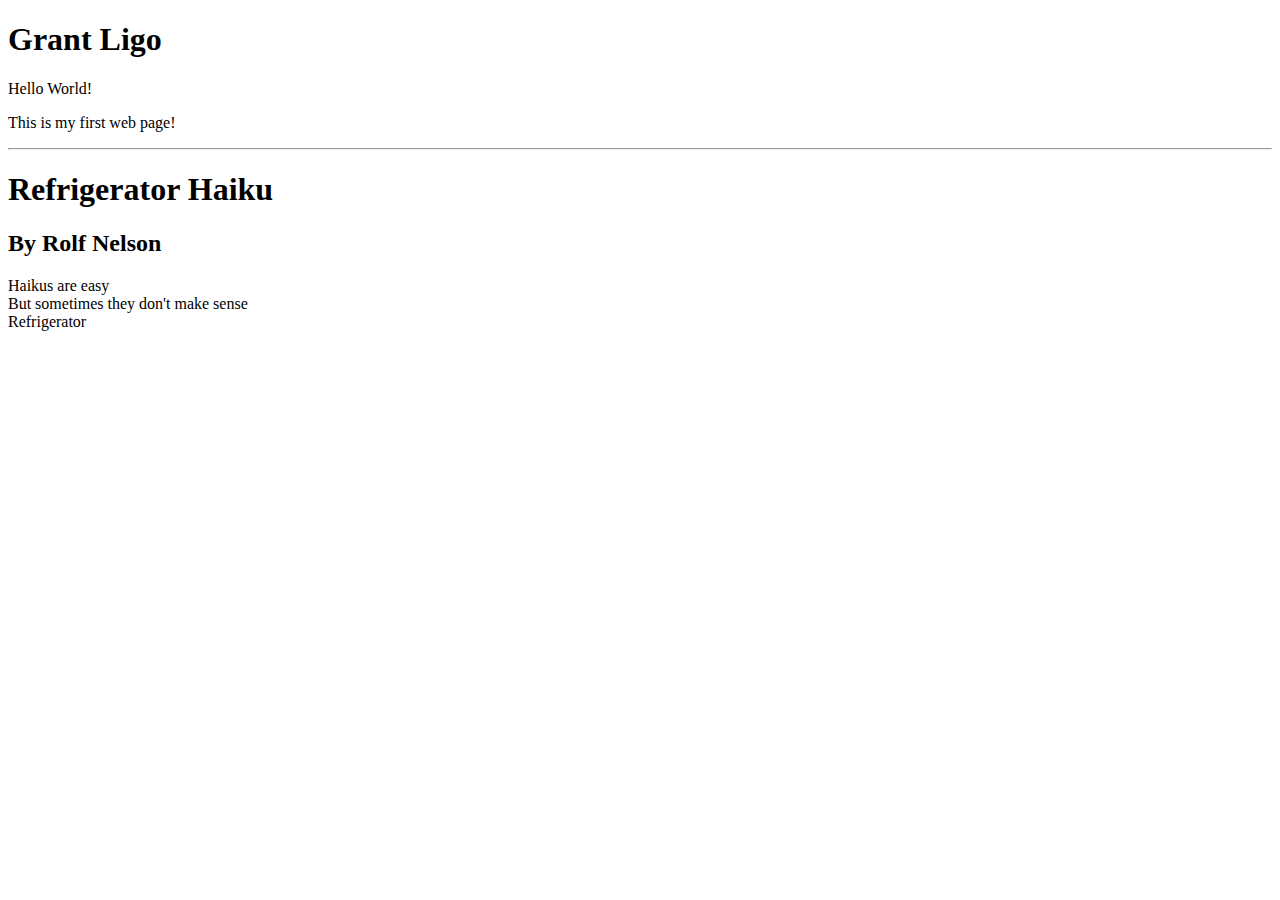
<file: project - 1/index.html>
<!DOCTYPE html>
<html>
    <head>
        <meta charset="utf-8">
        <title>My First Web Page!</title>
    </head>
    <body>
      <h1>Grant Ligo</h1>
      <p>Hello World!</p>
      <p>This is my first web page!</p>
      <hr />
      <h1>Refrigerator Haiku</h1>
      <h2>By Rolf Nelson</h2>
      <p>Haikus are easy<br />
        But sometimes they don't make sense<br />
        Refrigerator
      </p>
    </body>
</html>
</file>
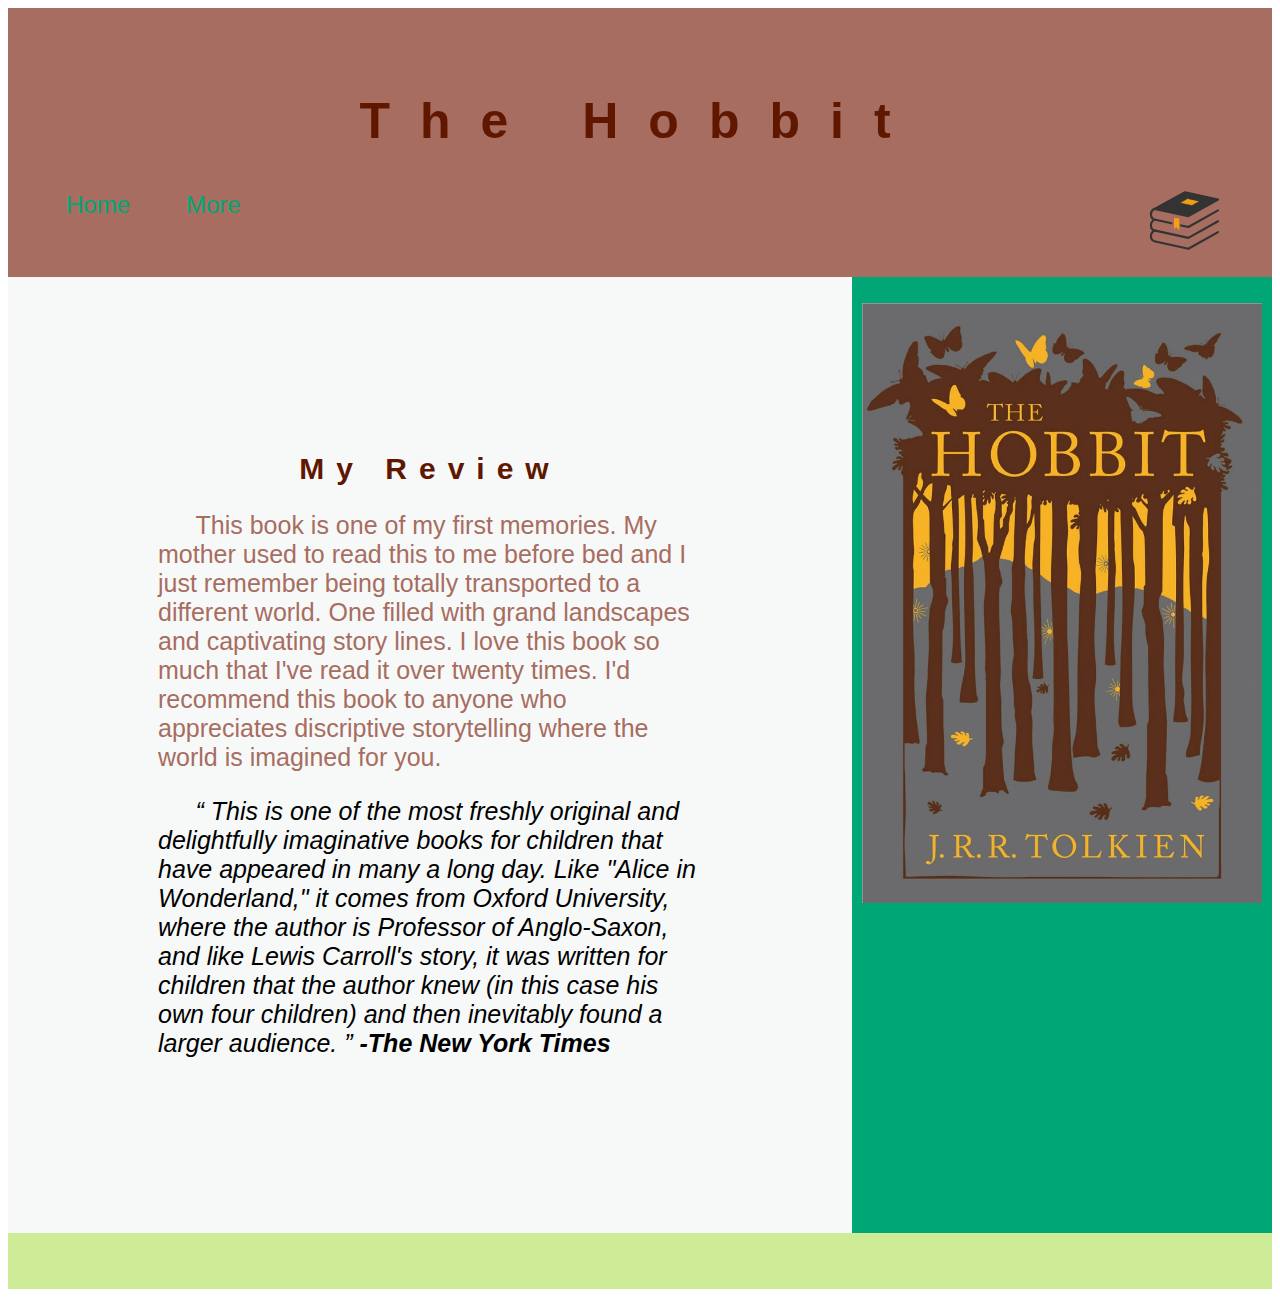
<file: project-3/index.html>
<!DOCTYPE html>
<html lang="en">
   <head>
      <meta charset="utf-8">
      <meta name="author" content="J.R.R. Tolkien">
      <meta name="description" content="The Hobbit">
      <meta name="viewport" content="width=device-width, initial-scale=1.0">

      <link rel="stylesheet" type="text/css" href="./css/style.css">
      <link rel="stylesheet" type="text/css" href="./css/fonts.css">

      <title>The Hobbit</title>
    </head>

      <body>
        <header>
          <h1><strong>The Hobbit</strong></h1>
          <div class="menu-item display-inline-block">
            <a href="./index.html">Home</a>
          </div>
          <div class="menu-item dropdown">
            <a href="#">More</a>
          <div class="dropdown-content">
            <div class="dropdown-item">
              <a href="pages/about.html">About</a>
            </div>
            <div class="dropdown-item">
              <a href="pages/sample.html">Sample</a>
            </div>
            <div class="dropdown-item">
              <a href="pages/contact.html">Contact</a>
            </div>
            <div class="dropdown-item">
              <a href="https://www.amazon.com/Hobbit-There-Back-Again/dp/061815082X">Buy the Book</a>
            </div>
            </div>
          </div>

          <div class="logo">
            <img src="images/book.svg" alt="logo" />
          </div>

        </header>

        <div class="content">
            <main>
              <h2>My Review</h2>

              <div class="text">
                <p>
                  This book is one of my first memories. My mother used to read this to me before bed and I just remember being totally transported
                  to a different world. One filled with grand landscapes and captivating story lines. I love this book so much that I've read it over twenty times.
                  I'd recommend this book to anyone who appreciates discriptive storytelling where the world is imagined for you.
                </p>

                <p>
                  <span class="prof-review">
                    <q>
                      This is one of the most freshly original and delightfully imaginative books for children that have appeared in many a long day.
                      Like "Alice in Wonderland," it comes from Oxford University, where the author is Professor of Anglo-Saxon, and like Lewis Carroll's story,
                       it was written for children that the author knew (in this case his own four children) and then inevitably found a larger audience.
                    </q>
                      <strong>-The New York Times</strong>
                  </span>
                </p>
            </main>
            <aside>
              <p>
                <img src="images/The Hobbit Cover.jpg" alt="cover" style="width:400px;height:600px;">
              </p>
            </aside>
          </div>

          <footer>
            <div class="pages">
              <p>
              </p>
            </div>
          </footer>
        </body>
</html>
</file>
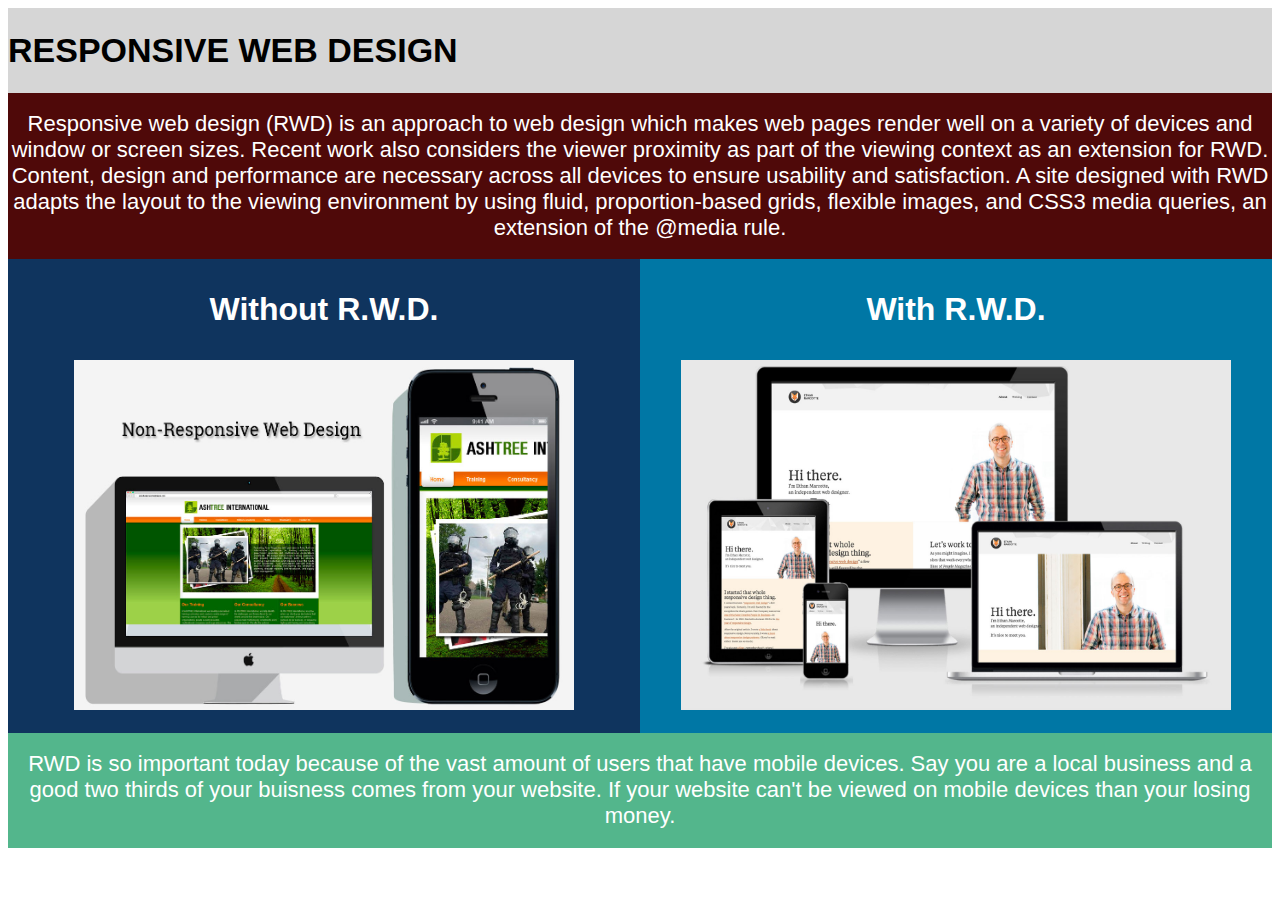
<file: project-4/index.html>
<!DOCTYPE html>

<html>

<head>
  <meta charset="utf-8">
  <meta name="viewport" content="width=device-width, initial-scale=1">
  <meta name="author" content="Grant Ligo">
  <meta name="description" content="index page">

  <link rel="stylesheet" href="./css/style.css">

  <title>Resonsive Web Design</title>
</head>

<body>
    <div id="main">
        <div class="flexitem header">
            <h1>
              Responsive Web Design
            </h1>
        </div>
        <div class="flexitem header2">
            <h2>
              Responsive web design (RWD) is an approach to web design which makes web pages render well
              on a variety of devices and window or screen sizes. Recent work also considers the viewer
              proximity as part of the viewing context as an extension for RWD. Content, design and
              performance are necessary across all devices to ensure usability and satisfaction.
              A site designed with RWD adapts the layout to the viewing environment by using fluid,
              proportion-based grids, flexible images, and CSS3 media queries,
              an extension of the @media rule.
            </h2>
        </div>
        <div class="flexitem leftcontent">
            <h3>
              <center>Without R.W.D.</center>
            </h3>
            <p>
            <img src="./images/Fail.jpg" alt="Real Example" style="width:500px;height:350px;">
            </p>
        </div>
        <div class="flexitem rightcontent">
            <h3>
              <center>With R.W.D.</center>
            </h3>
            <p>
            <img src="./images/Ethan-Marcotte-RWD.jpg" alt="Real Example" style="width:550px;height:350px;">
            </p>
        </div>

        <div class="flexitem footer">
            <h2>
              RWD is so important today because of the vast amount of users that have mobile devices.
              Say you are a local business and a good two thirds of your buisness comes from your website.
              If your website can't be viewed on mobile devices than your losing money.
            </h2>
        </div>
  </body>
</html>
</file>
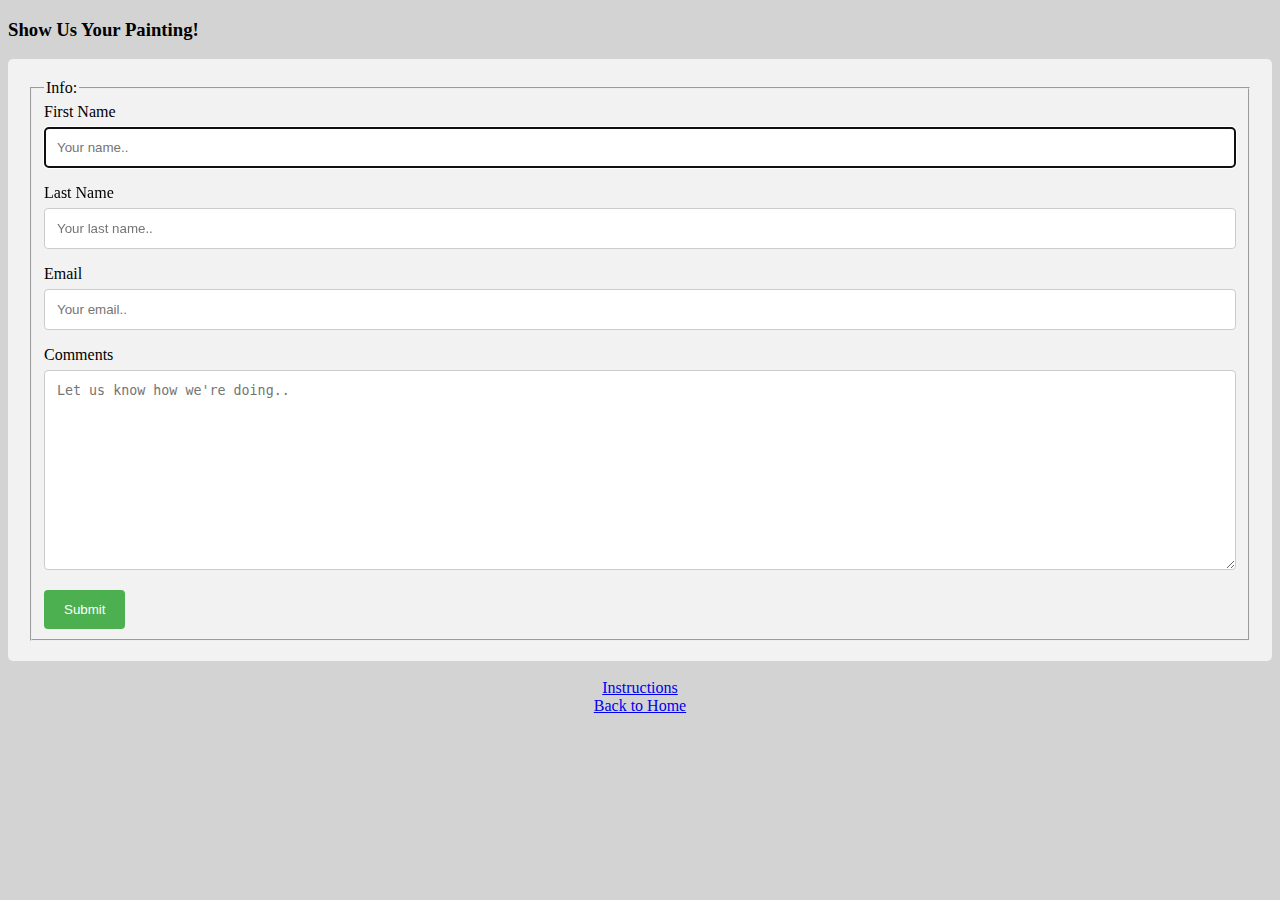
<file: project - 2/pages/form.html>
<!DOCTYPE html>
<!--Project 2 part 2 -->

<html>
  <head>
    <style>
      input[type=text], select, textarea {
          width: 100%;
          padding: 12px;
          border: 1px solid #ccc;
          border-radius: 4px;
          box-sizing: border-box;
          margin-top: 6px;
          margin-bottom: 16px;
          resize: vertical;
      }

      input[type=submit] {
          background-color: #4CAF50;
          color: white;
          padding: 12px 20px;
          border: none;
          border-radius: 4px;
          cursor: pointer;
      }

      input[type=submit]:hover {
          background-color: #45a049;
      }

      .container {
          border-radius: 5px;
          background-color: #f2f2f2;
          padding: 20px;
      }
    </style>
  </head>
<body style="background-color:lightgray;">

<h3>Show Us Your Painting!</h3>

<div class="container">
  <form action="/action_page.php" method="get">
    <fieldset>
      <legend>Info:</legend>
        <label for="fname">First Name</label>
        <input type="text" id="fname" name="firstname" autofocus placeholder="Your name.." required>

        <label for="lname">Last Name</label>
        <input type="text" id="lname" name="lastname" placeholder="Your last name.." required>

        <label for="email">Email</label>
        <input type="text" id="email" name="email" placeholder="Your email.." required>

        <label for="comments">Comments</label>
        <textarea id="comments" name="comments" placeholder="Let us know how we're doing.." style="height:200px"></textarea>

        <input type="submit" value="Submit">
    </fieldset>
  </form>
</div>
  <br>
  <center>
    <li><a href="./instructions.html">Instructions</a></li>
    <li><a href="../index.html">Back to Home</a></li>
  </center>
</body>
</html>
</file>
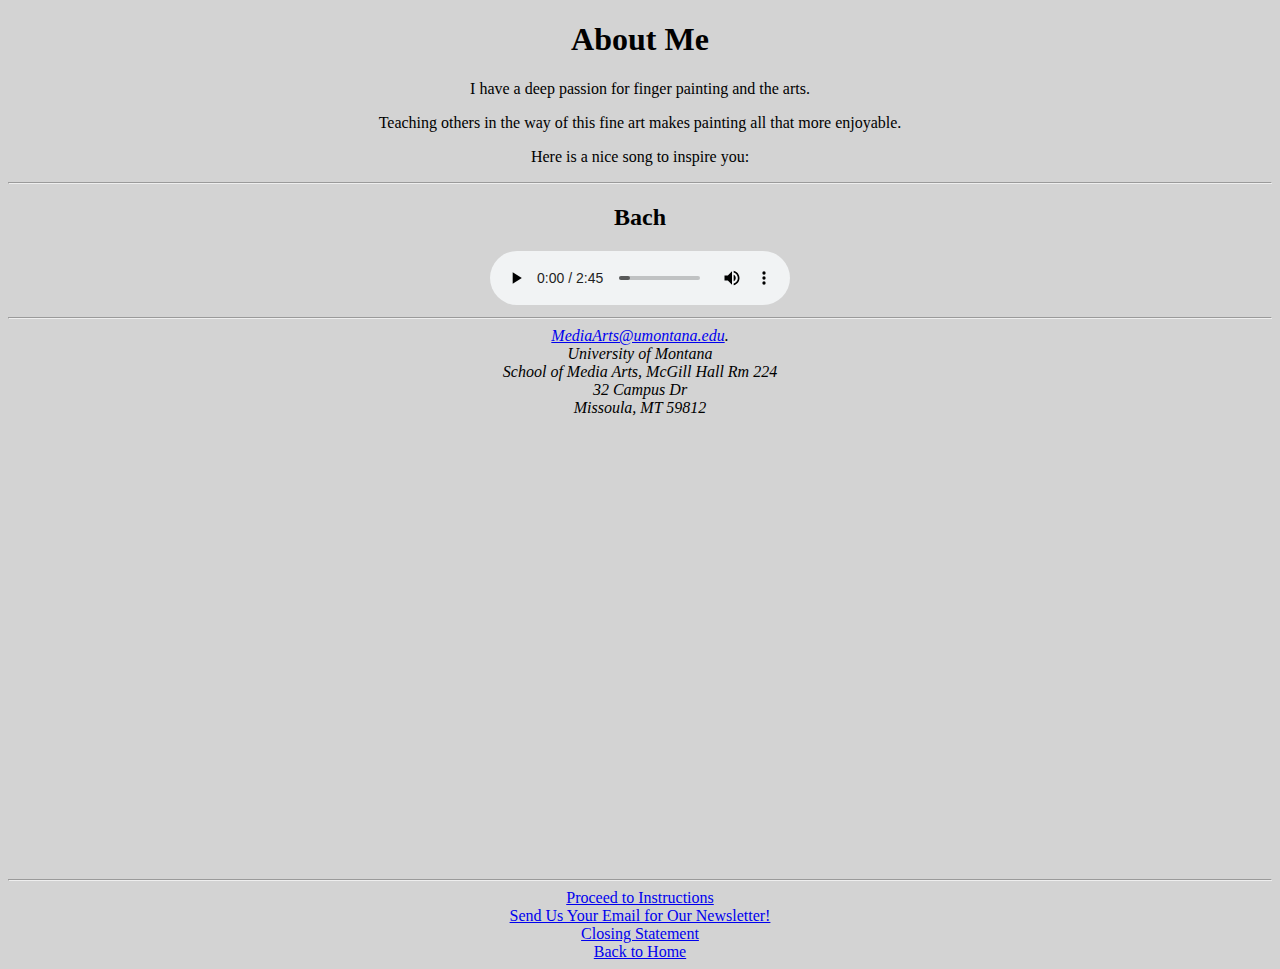
<file: project-2/pages/about.html>
<!DOCTYPE html>
<!--Project 2 part 3 -->

<html>
  <head>
      <meta charset="utf-8">
      <meta name="viewport" content="width=device-width, initial-scale=1.0">
      <meta name="description" content="Finger painting guide">
      <meta name="author" content="Grant Ligo">
      <title>Grant's Finger Painting</title>
  </head>
    <body style="background-color:lightgray;">
      <center>
        <h1 id="myHeader">About Me</h1>
          <p>
            I have a deep passion for finger painting and the arts.
          </p>
          <p>
            Teaching others in the way of this fine art makes painting all that more enjoyable.
          </p>
          <p>
            Here is a nice song to inspire you:
          </p>
          <hr />
          <h2>Bach</h2>
            <audio controls>
                <source src="../audio/Bach.ogg" />
                <source src="../audio/Bach.mp3" />
                <p>This browser does not support our audio format.</p>
            </audio>
          <hr />
            <address>
              <a href="mailto:MediaArts@umontana.edu">MediaArts@umontana.edu</a>.<br>
              University of Montana<br>
              School of Media Arts, McGill Hall Rm 224<br>
              32 Campus Dr<br>
              Missoula, MT 59812
            </address>
          <iframe src="https://www.google.com/maps/embed?pb=!1m16!1m12!1m3!1d2728.105218125993!2d-113.98921073406206!3d46.86130174715572!2m3!1f0!2f0!3f0!3m2!1i1024!2i768!4f13.1!2m1!1sUniversity+of+Montana+School+of+Media+Arts%2C+McGill+Hall+Rm+224+32+Campus+Dr+Missoula%2C+MT+59812!5e0!3m2!1sen!2sus!4v1508275633191" width="600" height="450" frameborder="0" style="border:0" allowfullscreen></iframe>
          <hr />
        <li><a href="./instructions.html">Proceed to Instructions</a></li>
        <li><a href="./form.html">Send Us Your Email for Our Newsletter!</a></li>
        <li><a href="./more-info.html">Closing Statement</a></li>
        <li><a href="../index.html">Back to Home</a></li>
      </center>
    </body>
</html>
</file>
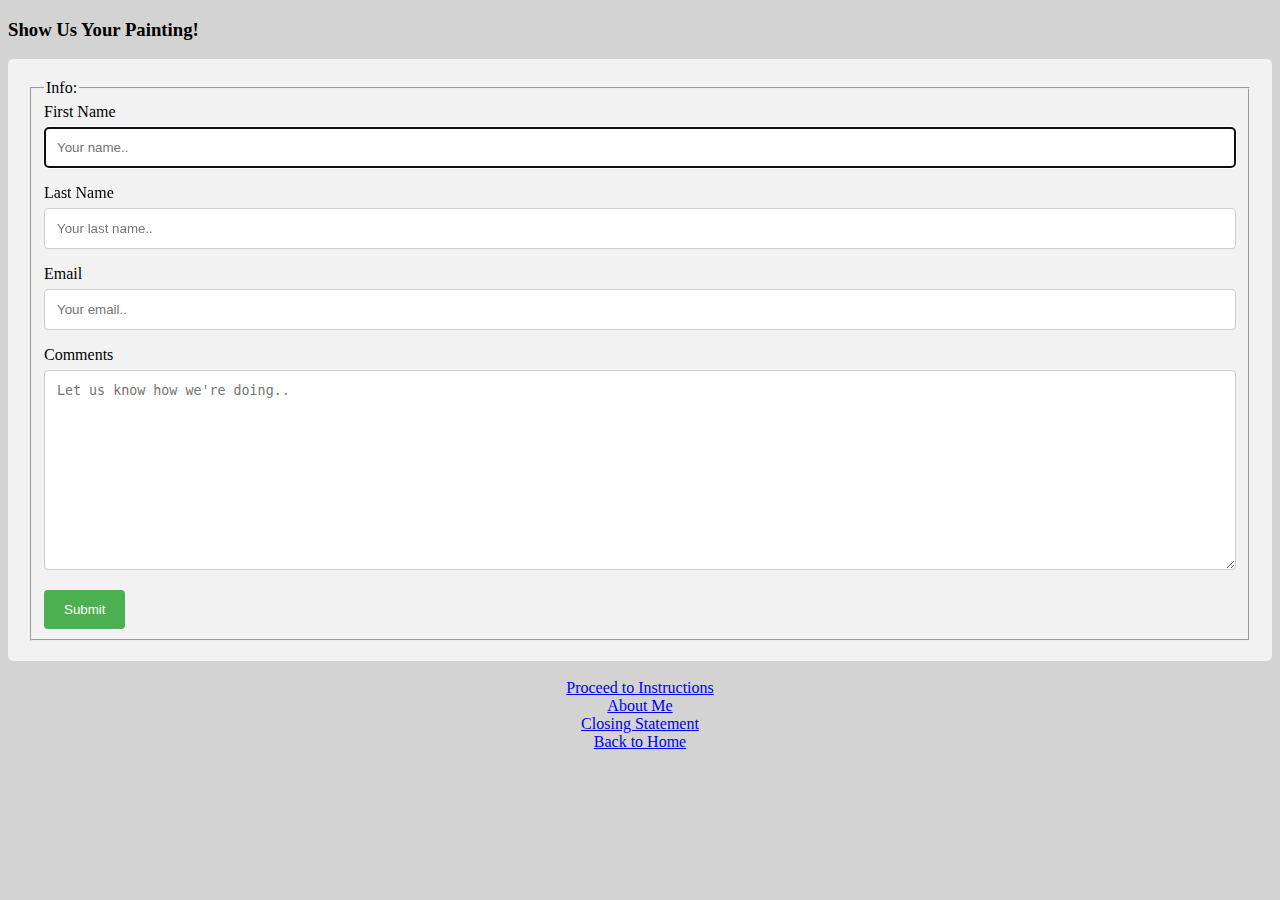
<file: project-2/pages/form.html>
<!DOCTYPE html>
<!--Project 2 part 3 -->

<html>
  <head>
      <meta charset="utf-8">
      <meta name="viewport" content="width=device-width, initial-scale=1.0">
      <meta name="description" content="Finger painting guide">
      <meta name="author" content="Grant Ligo">
      <title>Grant's Finger Painting</title>
  </head>
  <head>
    <style>
      input[type=text], select, textarea {
          width: 100%;
          padding: 12px;
          border: 1px solid #ccc;
          border-radius: 4px;
          box-sizing: border-box;
          margin-top: 6px;
          margin-bottom: 16px;
          resize: vertical;
      }

      input[type=submit] {
          background-color: #4CAF50;
          color: white;
          padding: 12px 20px;
          border: none;
          border-radius: 4px;
          cursor: pointer;
      }

      input[type=submit]:hover {
          background-color: #45a049;
      }

      .container {
          border-radius: 5px;
          background-color: #f2f2f2;
          padding: 20px;
      }
    </style>
  </head>
<body style="background-color:lightgray;">

<h3>Show Us Your Painting!</h3>

<div class="container">
  <form action="/action_page.php" method="get">
    <fieldset>
      <legend>Info:</legend>
        <label for="fname">First Name</label>
        <input type="text" id="fname" name="firstname" autofocus placeholder="Your name.." required>

        <label for="lname">Last Name</label>
        <input type="text" id="lname" name="lastname" placeholder="Your last name.." required>

        <label for="email">Email</label>
        <input type="text" id="email" name="email" placeholder="Your email.." required>

        <label for="comments">Comments</label>
        <textarea id="comments" name="comments" placeholder="Let us know how we're doing.." style="height:200px"></textarea>

        <input type="submit" value="Submit">
    </fieldset>
  </form>
</div>
  <br>
  <center>
    <li><a href="./instructions.html">Proceed to Instructions</a></li>
    <li><a href="./about.html">About Me</a></li>
    <li><a href="./more-info.html">Closing Statement</a></li>
    <li><a href="../index.html">Back to Home</a></li>
  </center>
</body>
</html>
</file>
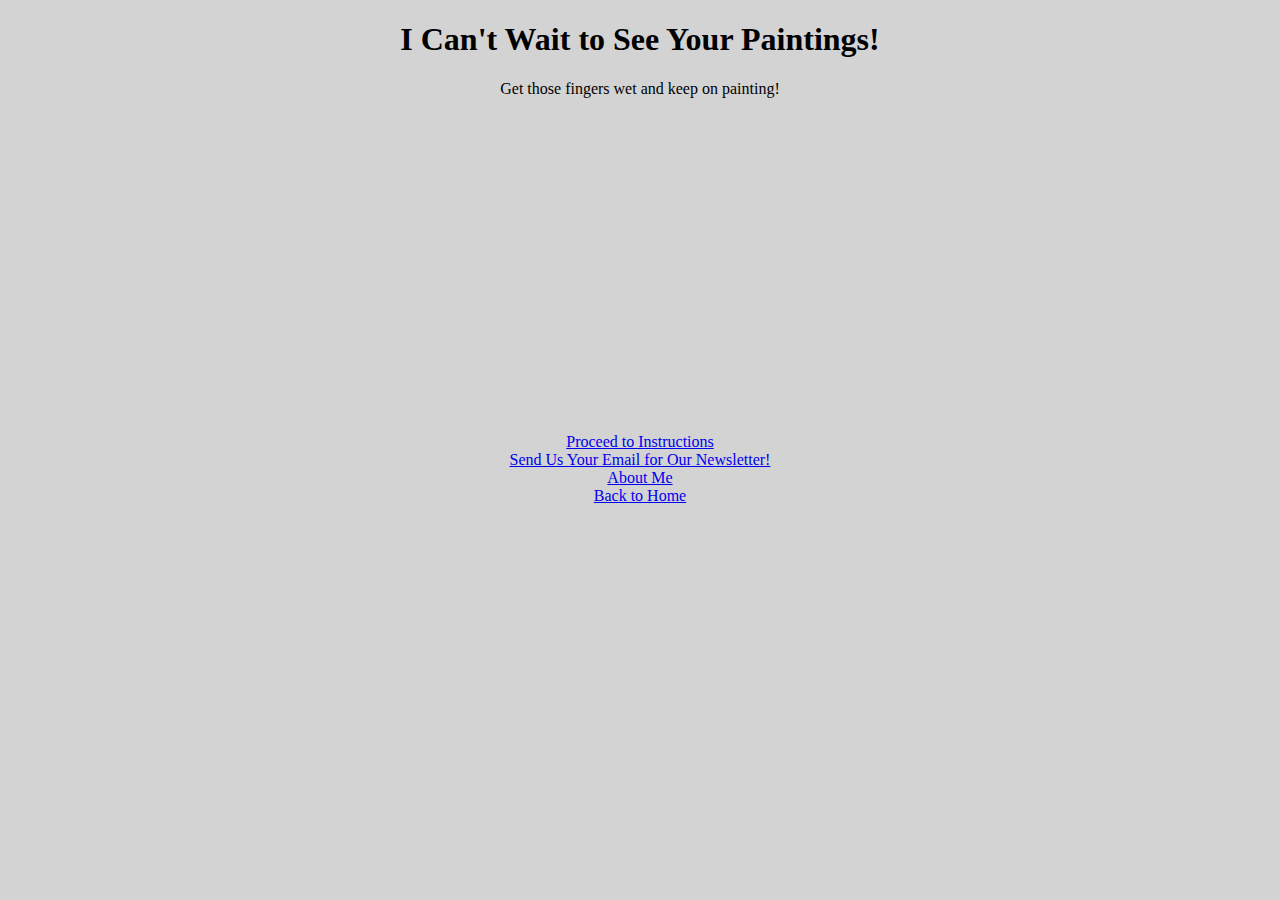
<file: project-2/pages/more-info.html>
<!DOCTYPE html>
<!--Project 2 part 3-->

<html>
  <head>
      <meta charset="utf-8">
      <meta name="viewport" content="width=device-width, initial-scale=1.0">
      <meta name="description" content="Finger painting guide">
      <meta name="author" content="Grant Ligo">
      <title>Grant's Finger Painting</title>
  </head>
  <body style="background-color:lightgray;">
    <center>
      <h1>I Can't Wait to See Your Paintings!</h1>
        <p>Get those fingers wet and keep on painting!
        </p>

      <iframe width="560" height="315" src="https://www.youtube.com/embed/VlucWfTUo1A" frameborder="0" allowfullscreen></iframe>

      <li><a href="./instructions.html">Proceed to Instructions</a></li>
      <li><a href="./form.html">Send Us Your Email for Our Newsletter!</a></li>
      <li><a href="./about.html">About Me</a></li>
      <li><a href="../index.html">Back to Home</a></li>
    </center>
  </body>
</html>
</file>
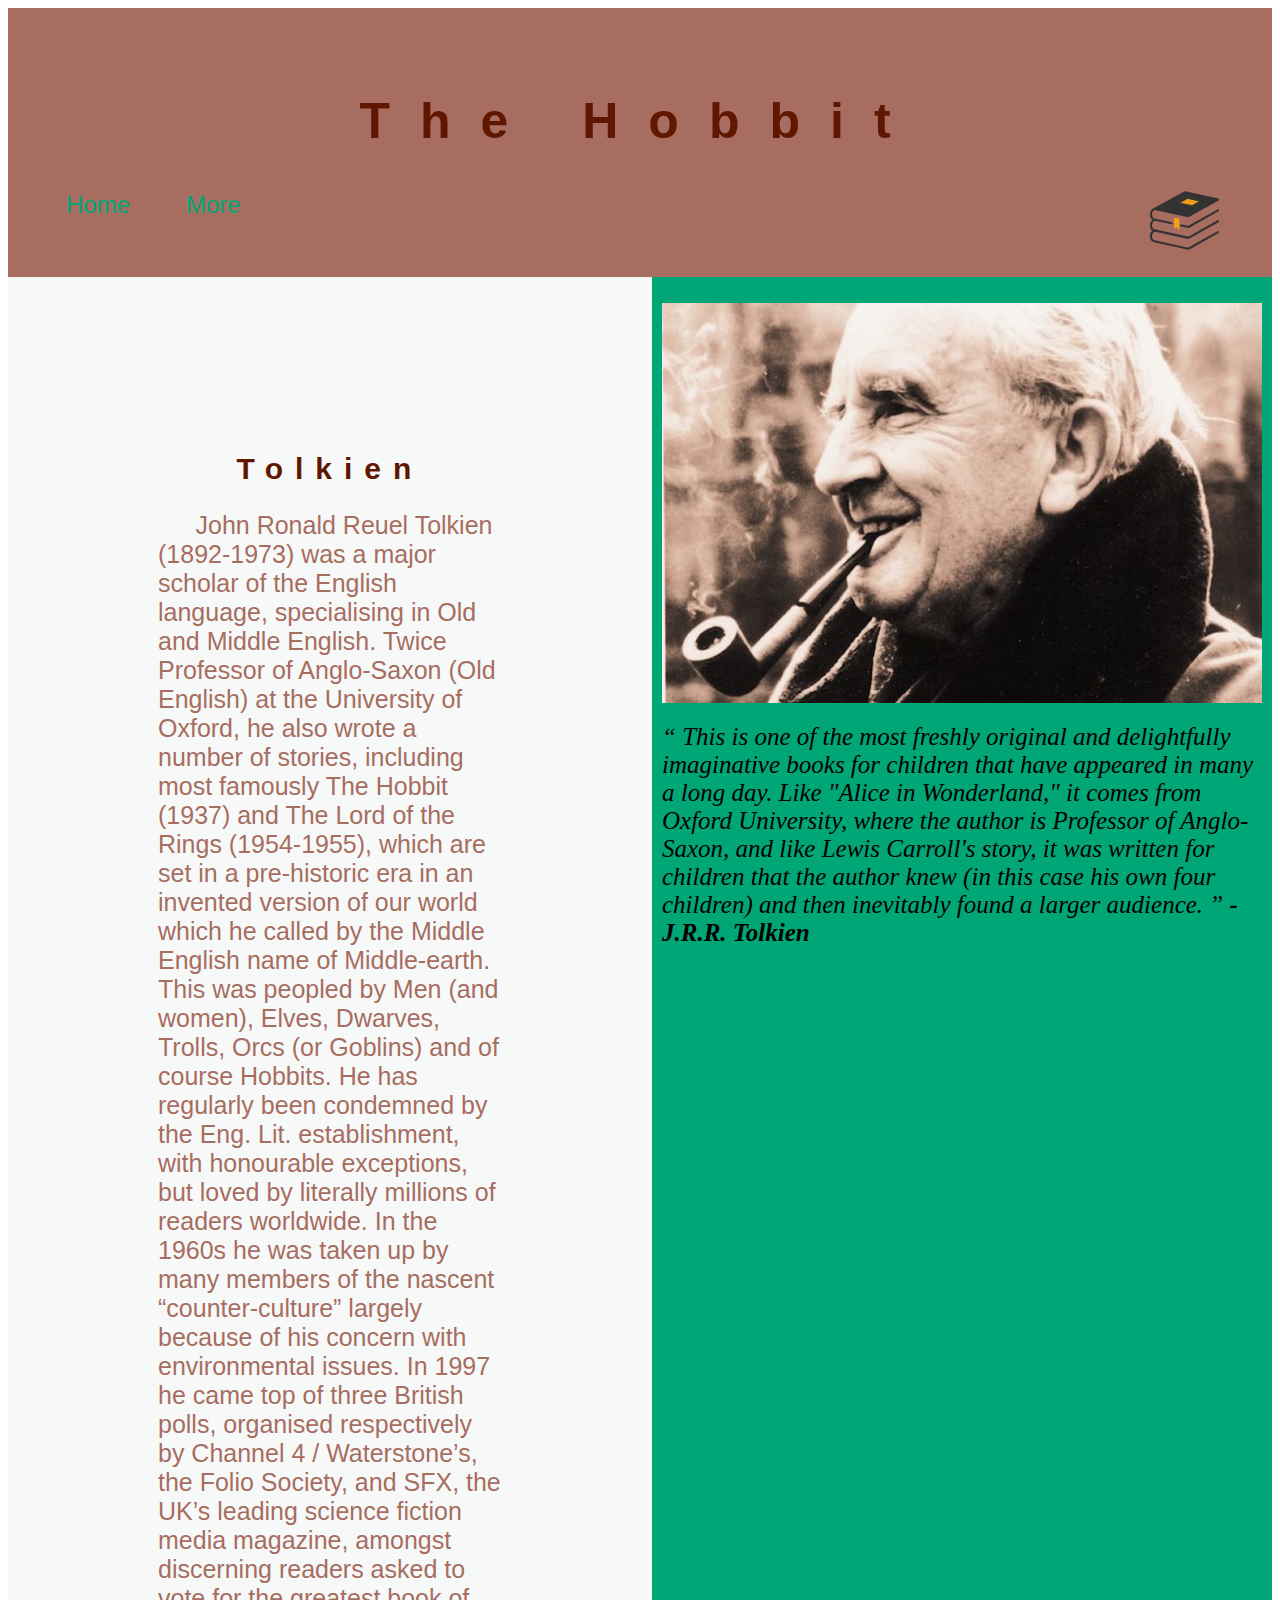
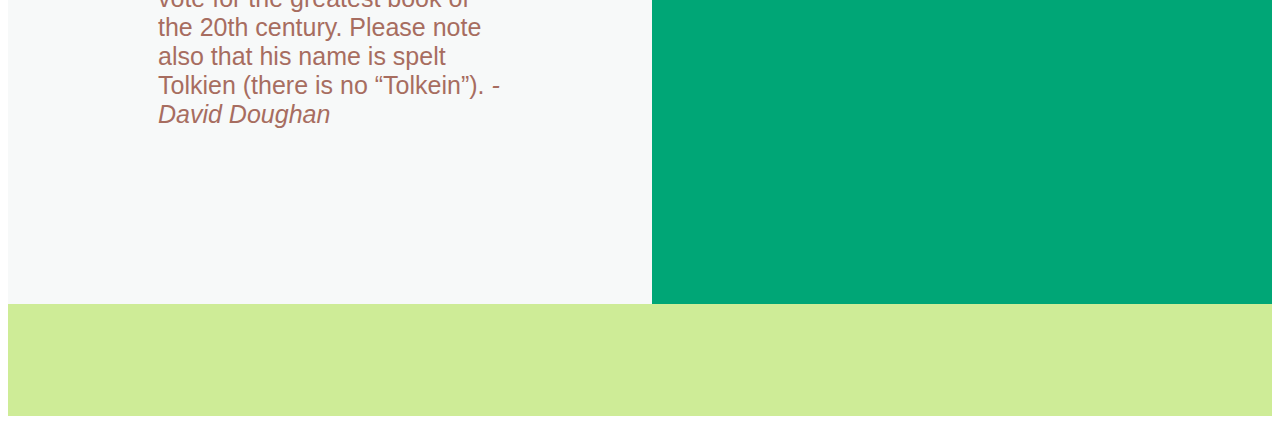
<file: project-3/pages/about.html>
<!DOCTYPE html>
<html lang="en">
   <head>
      <meta charset="utf-8">
      <meta name="author" content="J.R.R. Tolkien">
      <meta name="description" content="The Hobbit">
      <meta name="viewport" content="width=device-width, initial-scale=1.0">

      <link rel="stylesheet" type="text/css" href="../css/style.css">
      <link rel="stylesheet" type="text/css" href="../css/fonts.css">

      <title>About</title>
    </head>

      <body>
        <header>
        <h1><strong>The Hobbit</strong></h1>
          <div class="menu-item display-inline-block">
            <a href="../index.html">Home</a>
          </div>
          <div class="menu-item dropdown">
            <a href="#">More</a>
          <div class="dropdown-content">
            <div class="dropdown-item">
              <a href="../pages/sample.html">Sample</a>
            </div>
            <div class="dropdown-item">
              <a href="../pages/contact.html">Contact</a>
            </div>
            <div class="dropdown-item">
              <a href="https://www.amazon.com/Hobbit-There-Back-Again/dp/061815082X">Buy the Book</a>
            </div>
            </div>
          </div>

          <div class="logo">
            <img src="../images/book.svg" alt="logo" />
          </div>
        </header>

        <div class="content">
            <main>
              <h2>Tolkien</h2>

              <div class="text">
                <p>
                  John Ronald Reuel Tolkien (1892-1973) was a major scholar of the English language, specialising in Old and Middle English.
                  Twice Professor of Anglo-Saxon (Old English) at the University of Oxford, he also wrote a number of stories, including most
                  famously The Hobbit (1937) and The Lord of the Rings (1954-1955), which are set in a pre-historic era in an invented version
                  of our world which he called by the Middle English name of Middle-earth. This was peopled by Men (and women), Elves, Dwarves,
                  Trolls, Orcs (or Goblins) and of course Hobbits. He has regularly been condemned by the Eng. Lit. establishment, with honourable
                  exceptions, but loved by literally millions of readers worldwide.

                  In the 1960s he was taken up by many members of the nascent “counter-culture” largely because of his concern with environmental issues.
                  In 1997 he came top of three British polls, organised respectively by Channel 4 / Waterstone’s, the Folio Society, and SFX, the UK’s
                  leading science fiction media magazine, amongst discerning readers asked to vote for the greatest book of the 20th century. Please note
                  also that his name is spelt Tolkien (there is no “Tolkein”). <i>-David Doughan</i>
                </p>

            </main>
            <aside>
              <p>
                <img src="../images/Tolkien.jpg" alt="cover" style="width:600px;height:400px;">
              </p>
              <p>
                <span class="prof-review">
                  <q>
                    This is one of the most freshly original and delightfully imaginative books for children that have appeared in many a long day.
                    Like "Alice in Wonderland," it comes from Oxford University, where the author is Professor of Anglo-Saxon, and like Lewis Carroll's story,
                     it was written for children that the author knew (in this case his own four children) and then inevitably found a larger audience.
                  </q>
                    <strong>-J.R.R. Tolkien</strong>
                </span>
              </p>

            </aside>
          </div>

          <footer>
            <div class="pages">
              <p>
              </p>
            </div>
          </footer><footer>
            <div class="pages">
              <p>
              </p>
            </div>
          </footer>
        </body>
</html>
</file>
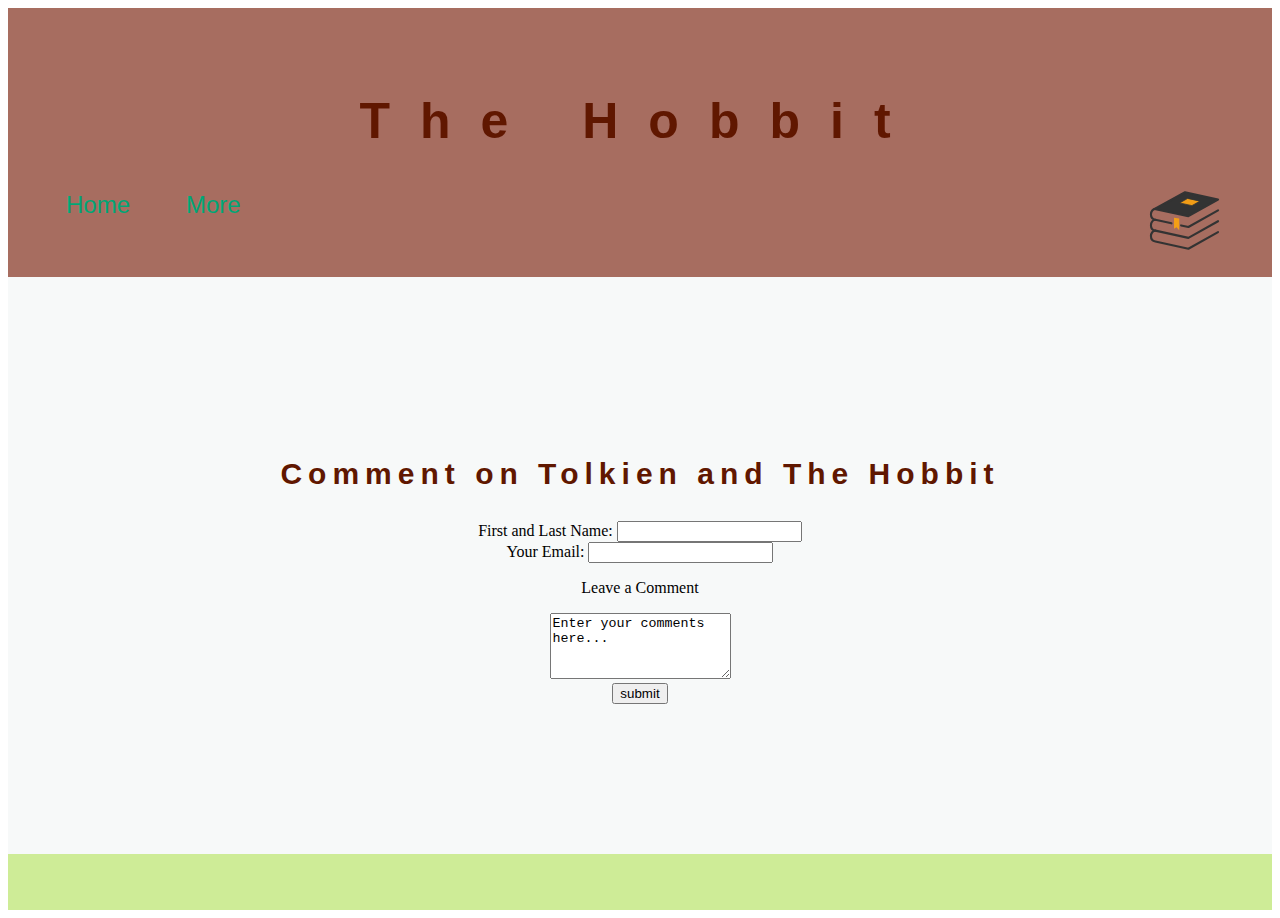
<file: project-3/pages/contact.html>
<!DOCTYPE html>
<html lang="en">
   <head>
      <meta charset="utf-8">
      <meta name="author" content="J.R.R. Tolkien">
      <meta name="description" content="The Hobbit">
      <meta name="viewport" content="width=device-width, initial-scale=1.0">

      <link rel="stylesheet" type="text/css" href="../css/style.css">
      <link rel="stylesheet" type="text/css" href="../css/fonts.css">

      <title>Contact</title>
    </head>

      <body>
        <header>
          <h1><strong>The Hobbit</strong></h1>
          <div class="menu-item display-inline-block">
            <a href="../index.html">Home</a>
          </div>
          <div class="menu-item dropdown">
            <a href="#">More</a>
          <div class="dropdown-content">
            <div class="dropdown-item">
              <a href="../pages/about.html">About</a>
            </div>
            <div class="dropdown-item">
              <a href="../pages/sample.html">Sample</a>
            </div>
            <div class="dropdown-item">
              <a href="https://www.amazon.com/Hobbit-There-Back-Again/dp/061815082X">Buy the Book</a>
            </div>
            </div>
          </div>

          <div class="logo">
            <img src="../images/book.svg" alt="logo" />
          </div>
        </header>

          <main>
              <h3>Comment on Tolkien and The Hobbit</h3>

            <center>
              <form class="emailName" action="http://www.example.com/login/" method="post">
                <label for="name"> First and Last Name:</label>
                  <input type="text" name="name" required= "required" /><br>
                <label for="email">  Your Email:</label>
                  <input type="email" name="email" required="required" /><br>
                    <p>Leave a Comment</p>
              <textarea name="comments" cols="20" rows="4">Enter your comments here...</textarea><br>
                <input type="submit" name="submit" value="submit">
              </form>
            </center>
          </main>
          
          <footer>
            <div class="pages">
              <p>
              </p>
            </div>
          </footer>
        </body>
</html>
</file>
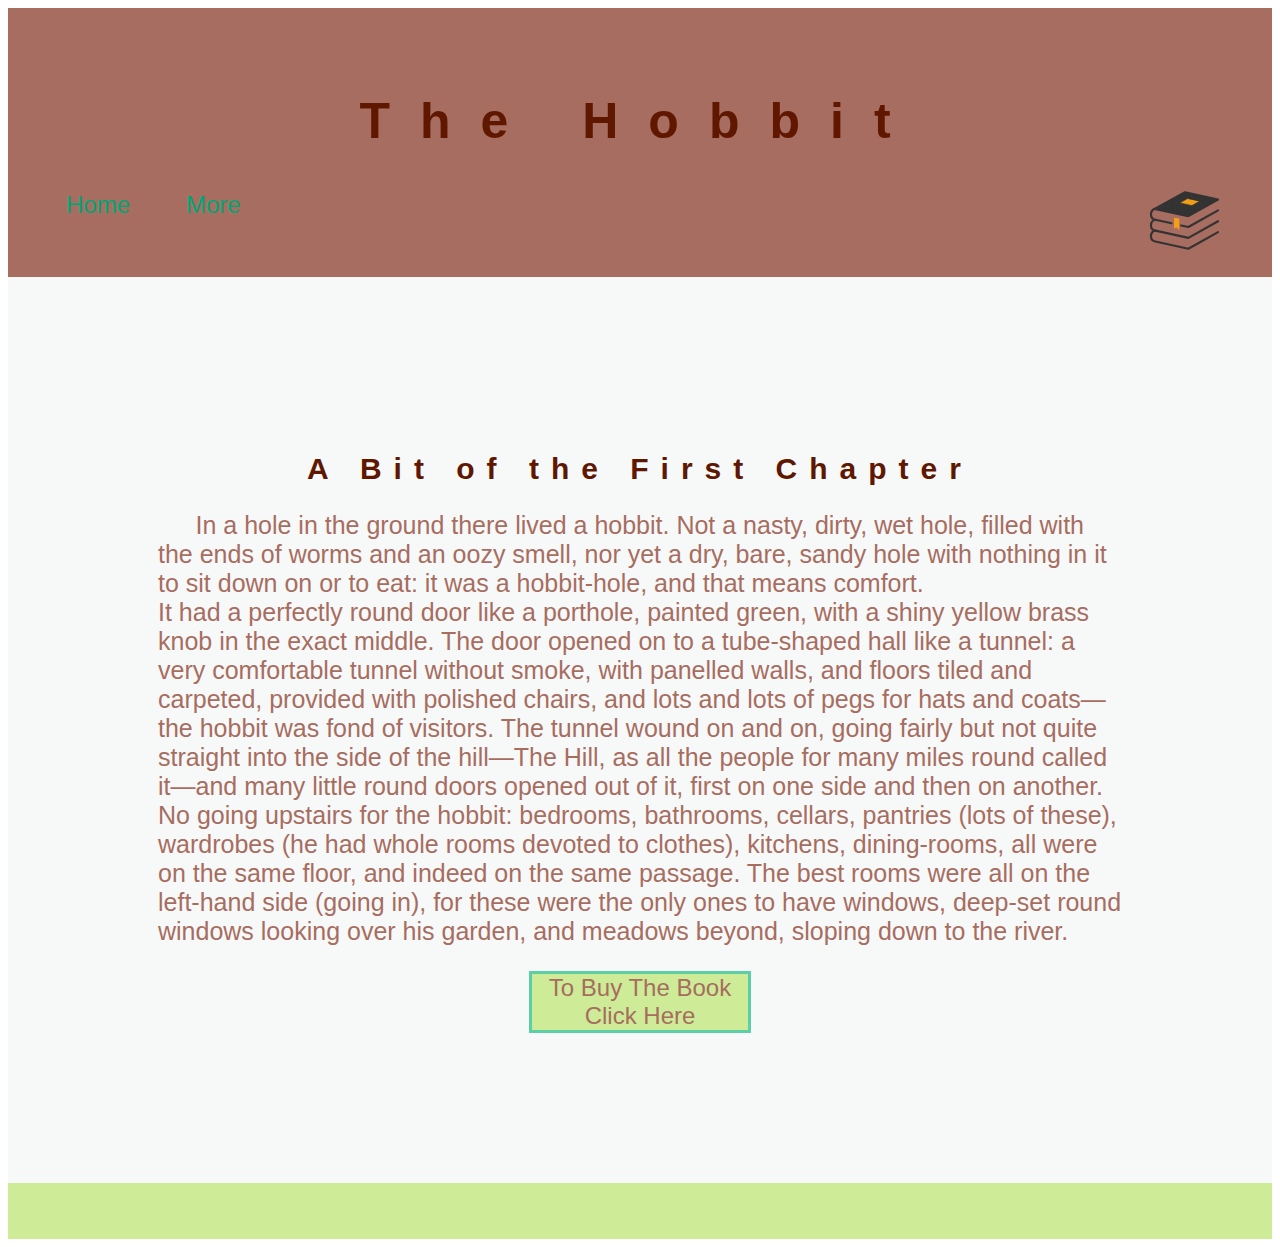
<file: project-3/pages/sample.html>
<!DOCTYPE html>
<html lang="en">
   <head>
      <meta charset="utf-8">
      <meta name="author" content="J.R.R. Tolkien">
      <meta name="description" content="The Hobbit">
      <meta name="viewport" content="width=device-width, initial-scale=1.0">

      <link rel="stylesheet" type="text/css" href="../css/style.css">
      <link rel="stylesheet" type="text/css" href="../css/fonts.css">

      <title>Sample</title>
    </head>

      <body>
        <header>
          <h1><strong>The Hobbit</strong></h1>
            <div class="menu-item display-inline-block">
              <a href="../index.html">Home</a>
            </div>
            <div class="menu-item dropdown">
              <a href="#">More</a>
            <div class="dropdown-content">
              <div class="dropdown-item">
                <a href="../pages/about.html">About</a>
              </div>
              <div class="dropdown-item">
                <a href="../pages/contact.html">Contact</a>
              </div>
              <div class="dropdown-item">
                <a href="https://www.amazon.com/Hobbit-There-Back-Again/dp/061815082X">Buy the Book</a>
              </div>
              </div>
            </div>

            <div class="logo">
              <img src="../images/book.svg" alt="logo" />
            </div>

        </header>

            <main>
              <h2>A Bit of the First Chapter</h2>

              <div class="text">
                <p>
                  In a hole in the ground there lived a hobbit. Not a nasty, dirty, wet hole, filled with the ends of worms and an
                  oozy smell, nor yet a dry, bare, sandy hole with nothing in it to sit down on or to eat: it was a hobbit-hole, and
                  that means comfort.
                  <br />
                  It had a perfectly round door like a porthole, painted green, with a shiny yellow brass knob in the exact middle.
                  The door opened on to a tube-shaped hall like a tunnel: a very comfortable tunnel without smoke, with panelled walls,
                  and floors tiled and carpeted, provided with polished chairs, and lots and lots of pegs for hats and coats—the hobbit
                  was fond of visitors. The tunnel wound on and on, going fairly but not quite straight into the side of the hill—The Hill,
                  as all the people for many miles round called it—and many little round doors opened out of it, first on one side and then
                  on another. No going upstairs for the hobbit: bedrooms, bathrooms, cellars, pantries (lots of these), wardrobes
                  (he had whole rooms devoted to clothes), kitchens, dining-rooms, all were on the same floor, and indeed on the same passage.
                  The best rooms were all on the left-hand side (going in), for these were the only ones to have windows, deep-set round windows
                  looking over his garden, and meadows beyond, sloping down to the river.
                </p>
              </div>

              <a href="https://www.amazon.com/Hobbit-There-Back-Again/dp/061815082X" target="blank">

              <div class="button">
                 To Buy the Book <br />
                 <span> Click Here</span>
              </div>
                </a>
            </main>
            
            <footer>
              <div class="pages">
                <p>
                </p>
              </div>
            </footer>
        </body>
</html>
</file>
<file: project-3/css/style.css>
header {
    background-color: #a76d60;
    padding: 50px;
}

main {
    background-color: #f7f9f9;
    flex: 1 1 auto;
    padding: 150px;
}

aside {
    background-color: #00a676;
    flex: 1 1 auto;
    padding: 10px;
}

footer {
    background-color: #ceec97;
    padding: 20px;
}

h1 {
  font-family: 'Merriweather', sans-serif;
  color: #601700;
  text-align: center;
  text-transform: capitalize;
  letter-spacing: 0.6em;
  font-size: 50px;
}

h2 {
  font-family: 'Merriweather', sans-serif;
  color: #601700;
  text-align: center;
  letter-spacing: 0.4em;
  font-size: 30px;
}

h3 {
  font-family: 'Merriweather', sans-serif;
  color: #601700;
  text-align: center;
  letter-spacing: 0.2em;
  font-size: 30px;
}

p {
  display: block;
    -webkit-margin-before: 1em;
    -webkit-margin-after: 1em;
    -webkit-margin-start: 0px;
    -webkit-margin-end: 0px;
}

div {
  display: block;
}

a {
  font-family: 'Merriweather', sans-serif;
  color: #00a676;
  text-transform: capitalize;
  text-decoration: none;
  text-align: center;
  font-size: 24px;
}

.logo {
  float: right;
}

.logo img {
  height: 75px;
}

.menu-item {
  margin: auto;
  padding: 0.5em;
  min-width: 100px;
  color: #601700;
}

.menu-item:hover {
  color:  #a76d60;
}

.dropdown {
  display: inline-block;
}

.dropdown-content {
  display: none;
  position: absolute;
  margin: 1;
  margin-top: 0.5em;
  color: #a76d60;
  background-color: #601700;
  z-index: 1;
}

.dropdown:hover .dropdown-content {
  display: block;
}

.dropdown-content a {
  color: #00a676;
}

.dropdown-item {
  display: block;
  text-align: left;
  margin: 2;
  padding: 5px;
  min-width: 8em;
}

.display-inline-block {
  display: inline-block;
}

.prof-review {
  color: black;
  text-indent: 1.5em;
  font-size: 25px;
  font-style: italic;
}

.text {
  font-family: 'Merriweather', sans-serif;
  color: #a76d60;
  text-indent: 1.5em;
  font-size: 25px;
}

.parent-element {
  min-height: 10em;
}

.button {
  font-size: 1em;
  color: #a76d60;
  background-color: #ceec97;
  border-color: #5DCFA6;
  border-style: solid;
  position: relative;
  margin: auto;
  width: 9em;
  text-align: center;
}

.button:hover {
  color: #601700;
  font-style: italic;
}

.button:active {
    color: blue;
}

.content {
    display: flex;
    flex-direction: row;
    width: 100%;
}

.pages {
  text-align: center;
  word-spacing: 60px;
}
</file>
<file: project-3/css/fonts.css>
@font-face {
    font-family: 'Merriweather', sans-serif;
    src: local('')
    url('../fonts/Merriweather-Regular.tff') format('opentype');
    font-weight: normal;
    font-style: normal;
}
@font-face {
    font-family: 'Merriweather', sans-serif;
    src: local('')
    url('../fonts/Merriweather-Bold.tff') format('opentype');
    font-weight: bold;
    font-style: normal;
}
@font-face {
    font-family: 'AmaticSC', sans-serif;
    src: local('')
    url('../fonts/AmaticSC-Regular.ttf') format('opentype');
    font-weight: normal;
    font-style: normal;
}
@font-face {
    font-family: 'AmaticSC', sans-serif;
    src: local('')
    url('../fonts/AmaticSC-Bold.ttf') format('opentype');
    font-weight: bold;
    font-style: normal;
}
</file>
<file: project-4/css/style.css>
a{
	color: white
}

p{
    padding: 1 20px;
    font-family: 'Open Sans Condensed', sans-serif;
    font-size: 18px;
    font-weight: 600;
}

h1{
    font-family: 'Barlow', sans-serif;
    font-size: 34px;
    font-weight: 700;
    text-transform: uppercase
}

h2{
    font-family: 'Barlow', sans-serif;
    font-size: 22px;
    font-weight: 400;
}

h3{
    font-family: 'Barlow', sans-serif;
    font-size: 32px;
    font-weight: 600;
}


#main {
	display: inline-flex;
	flex-wrap: wrap;
}

.flexitem {
    width: 100%;
    height: 100%;
}

.header {
	background-color:#d6d6d6;
	width: 100%;
	text-align: left;
	order: 1;
    color: Black;
}

.header2 {
	background-color:#4f0909;
	width: 100%;
	text-align: center;
	order: 1;
    color: white;
}

.leftcontent {
	background-color:#0f345e;
	width: 50%;
	text-align: center;
	order: 2;
	height: auto;
    color: white;

}

.rightcontent {
	background-color:#0077a5;
	width: 50%;
	text-align: center;
	order: 3;
	height: auto;
    color: white;

}

.footer {
	background-color:#53b68c;
	width: 100%;
	text-align: center;
	order: 4;
    color: white;
}


@media screen and (max-width: 800px) {

	.header {
		width: 100%;
	}

  .header2 {
		width: 100%;
	}

    .leftcontent {
     	width: 100%;
	}

     .rightcontent  {
        width: 100%;
	}

     .footer {
        width: 100%;
	}


img {
    max-width: 10%;
}
</file>
